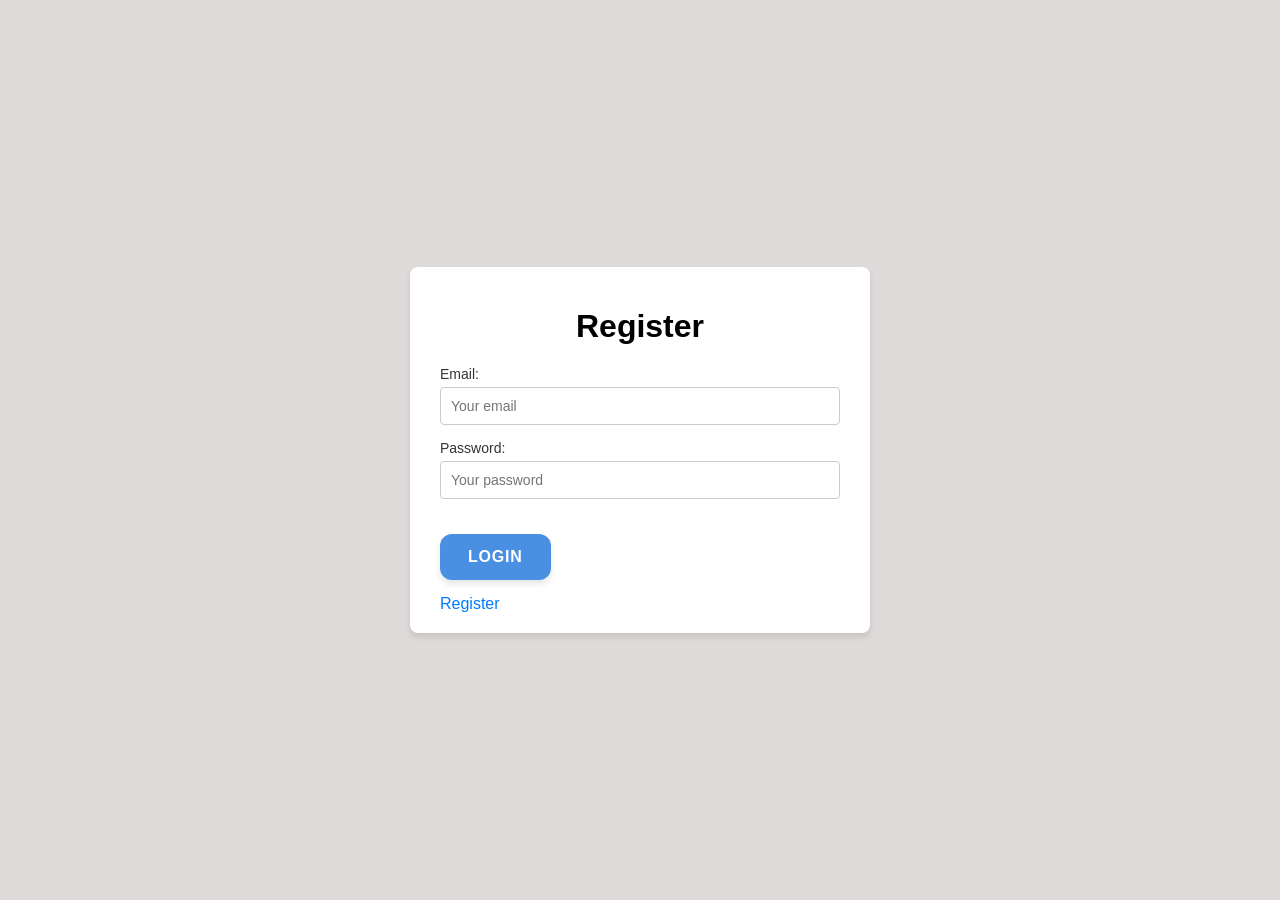
<file: src/pages/homepage/homepage.html>
<!DOCTYPE html>
<html lang="en">
<head>
    <meta charset="UTF-8">
    <meta name="viewport" content="width=device-width, initial-scale=1.0">
    <title>Homepage</title>

    <!-- global css -->
     <link rel="stylesheet" href="../../style/global-body.css">
     <link rel="stylesheet" href="../../style/global-header.css">
     <link rel="stylesheet" href="../../style/global-logout-btn.css">

    <!-- external css -->
    <link rel="stylesheet" href="./homepage.css">
</head>
<body>
    <header class="global-header">
        <div>
            <ul>
                <li><a href="./homepage.html">Market Platform</a></li>
                <li><a href="../seller/authen/authen.html">Seller</a></li>
                <li><a href="#">History</a></li>
                <li><a href="#">About me</a></li>
                <li><a href="#">Contact</a></li>
                <li type="click"><button class="global-logout-btn">Logout</button></li>
            </ul>
        </div>
    </header>

    <!-- global script -->
    <script src="../../utils/global-logout.js"></script>

    <!-- local script-->
    <script src="./homepage.js"></script>
</body>
</html>
</file>
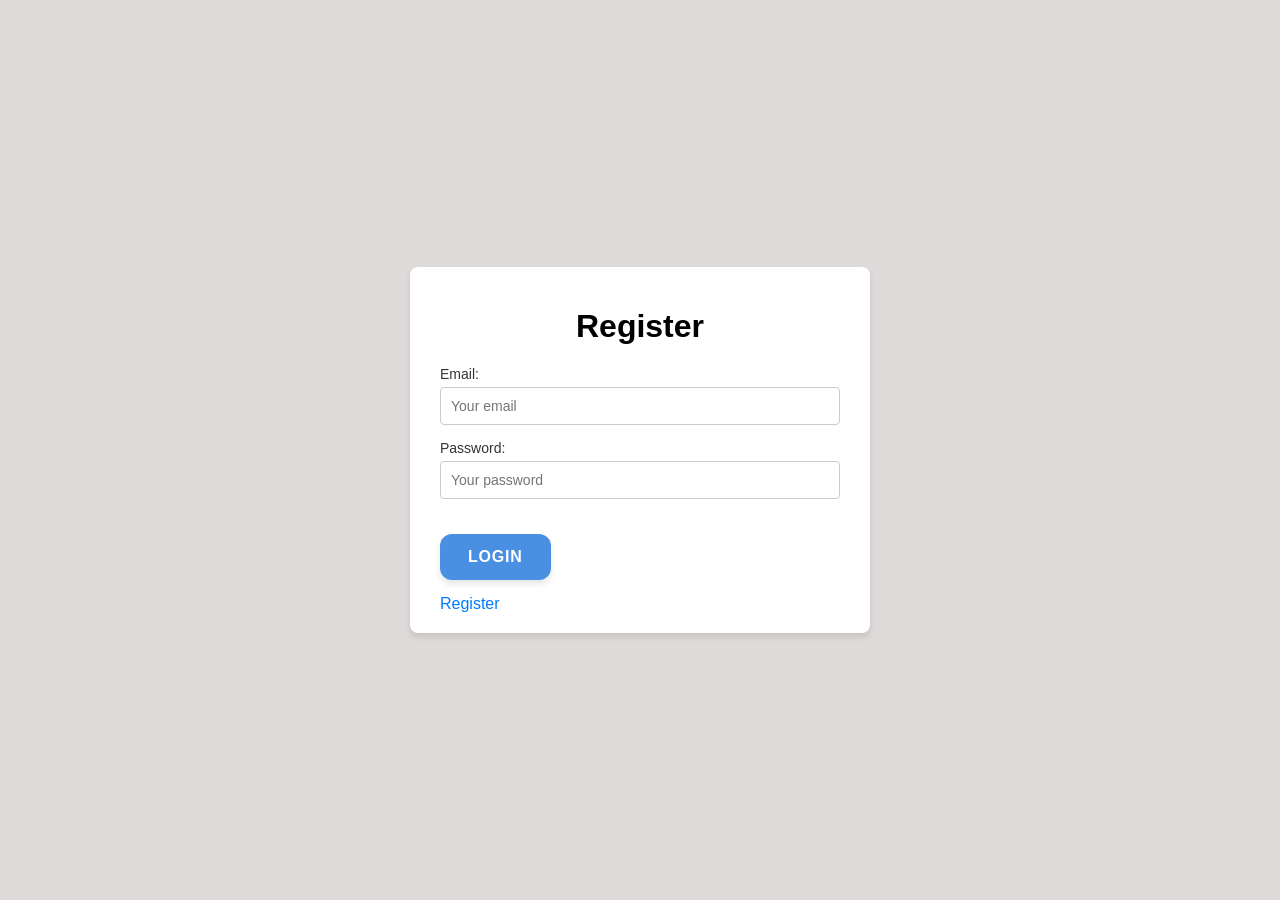
<file: src/pages/login/login.html>
<!DOCTYPE html>
<html lang="en">
<head>
    <meta charset="UTF-8">
    <meta name="viewport" content="width=device-width, initial-scale=1.0">
    <title>Login</title>

    <!-- Import global css -->
     <link rel="stylesheet" href="../../style/global-body.css">
     <link rel="stylesheet" href="../../style/global-form.css">
     <link rel="stylesheet" href="../../style/global-btn.css">
     <link rel="stylesheet" href="../../style/global-tag-a.css">

     <!-- Import external css -->
      <link rel="stylesheet" href="./login.css">
</head>
<body>
    <div class="container">
        <form action="submit" class="global-form">
            <div>
                <h1>Register</h1>
            </div>
            <div>
                <label for="email">Email:</label>
                <input type="email" name="email" placeholder="Your email" >
            </div>
            <div>
                <label for="password">Password:</label>
                <input type="password" name="password" placeholder="Your password" >
            </div>
            <button class="global-btn">Login</button>
            <a href="../register/register.html" class="global-tag-a">Register</a>
        </form>
    </div>
    <script src="./login.js"></script>
</body>
</html>
</file>
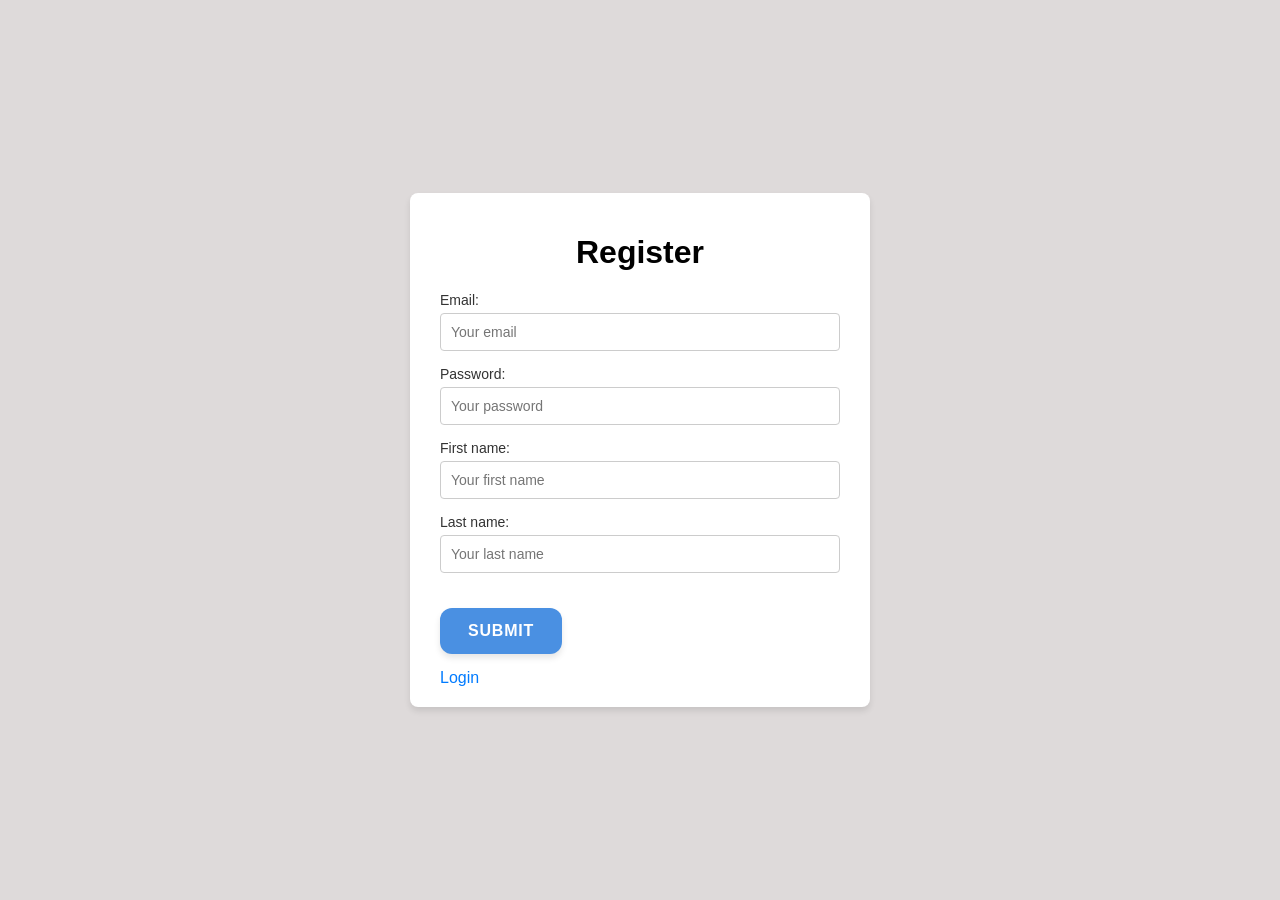
<file: src/pages/register/register.html>
<!DOCTYPE html>
<html lang="en">
<head>
    <meta charset="UTF-8">
    <meta name="viewport" content="width=device-width, initial-scale=1.0">
    <title>Register</title>
    
    <!-- Link global css-->
    <link rel="stylesheet" href="../../style/global-body.css">
    <link rel="stylesheet" href="../../style/global-form.css">
    <link rel="stylesheet" href="../../style/global-btn.css">
    <link rel="stylesheet" href="../../style/global-tag-a.css">

    <!-- Link css -->
     <link rel="stylesheet" href="./register.css">
</head>
<body>
    <div class="container"> 
        <form action="submit" class="global-form">
            <div>
                <h1>Register</h1>
            </div>
            <div>
                <label for="email">Email: </label>
                <input type="email" name="email" placeholder="Your email" required>
            </div>
            <div>
                <label for="password">Password: </label>
                <input type="password" name="password" placeholder="Your password" required>
            </div>
            <div>
                <label for="first_name">First name: </label>
                <input type="text" name="first_name" placeholder="Your first name" required>
            </div>
            <div>
                <label for="last_name">Last name: </label>
                <input type="text" name="last_name" placeholder="Your last name" required>
            </div>
            <button class="global-btn">Submit</button>
            <a href="../login/login.html" class="global-tag-a">Login</a>
        </form>
    </div>
    <script src="./register.js"></script>
</body>
</html>
</file>
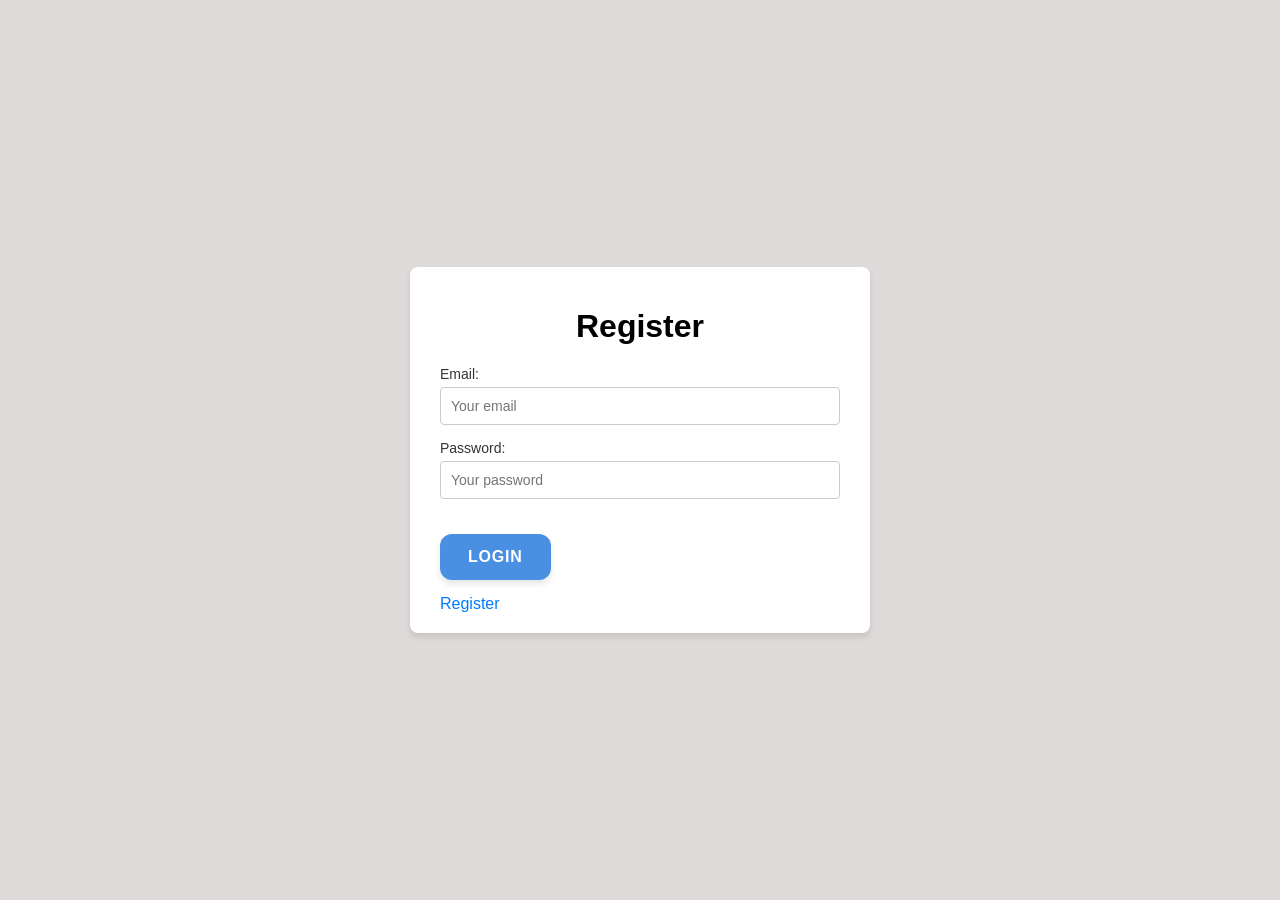
<file: src/pages/seller/authen/authen.html>
<!DOCTYPE html>
<html lang="en">
<head>
    <meta charset="UTF-8">
    <meta name="viewport" content="width=device-width, initial-scale=1.0">
    <title>Authen</title>

    <!-- global css -->
    <link rel="stylesheet" href="../../../style/global-body.css">
    <link rel="stylesheet" href="../../../style/global-btn.css">
    <link rel="stylesheet" href="../../../style/global-decline-btn.css">

    <!-- local css -->
    <link rel="stylesheet" href="./authen.css">
</head>
<body>

    <div class="container">
        <div>
            <h1>Do You Really Want To Be A Seller ?</h1>
        </div>
        <div>
            <button class="global-btn">Accept</button>
            <button class="global-decline-btn">Decline</button>
        </div>
    </div>
    <script src="./authen.js"></script>
</body>
</html>
</file>
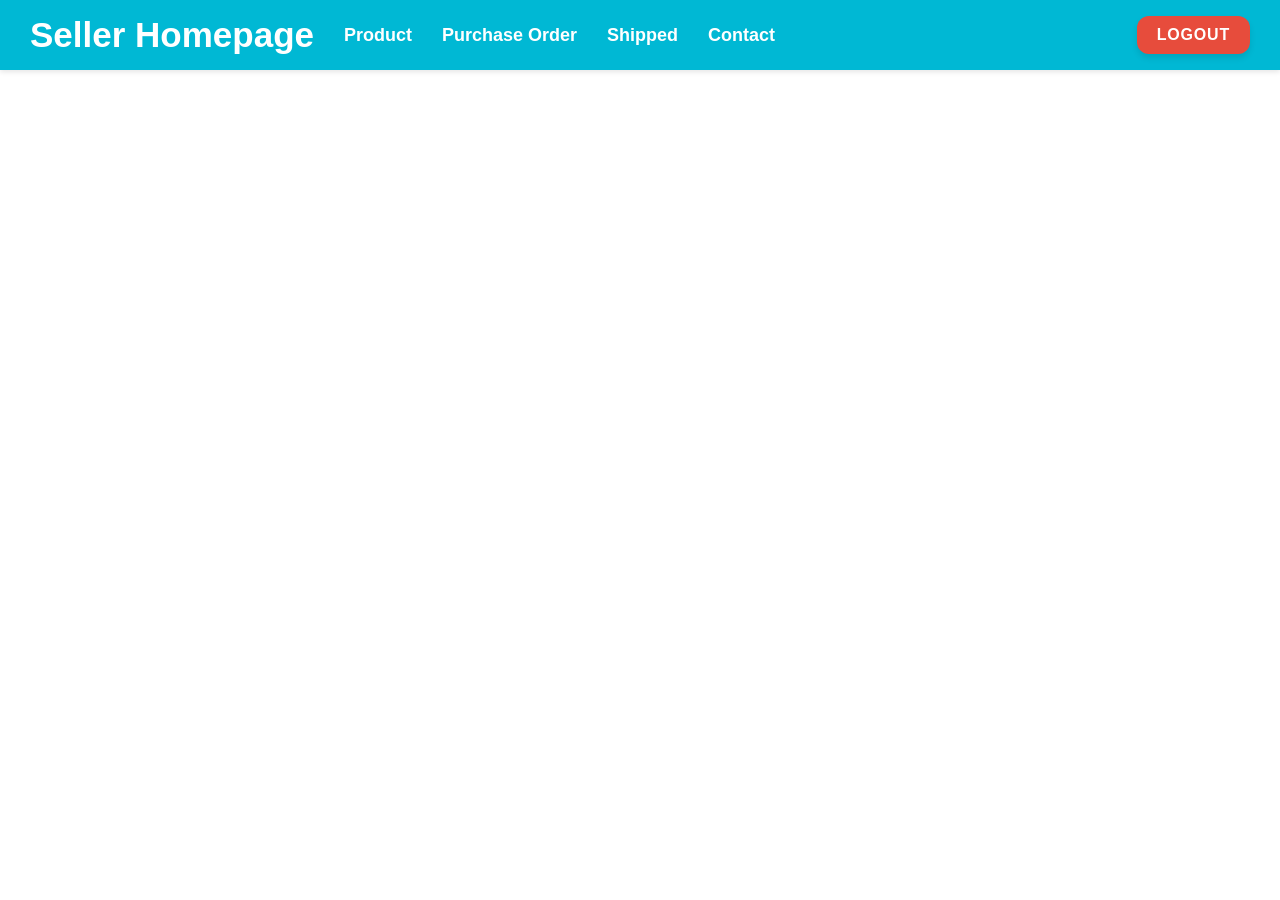
<file: src/pages/seller/seller-product/seller-product.html>
<!DOCTYPE html>
<html lang="en">
<head>
    <meta charset="UTF-8">
    <meta name="viewport" content="width=device-width, initial-scale=1.0">
    <title>This is seller product page</title>

    <!-- Link global css -->
    <link rel="stylesheet" href="../../../style/global-body.css">
    <link rel="stylesheet" href="../../../style/global-header.css">
    <link rel="stylesheet" href="../../../style/global-logout-btn.css">

</head>
<body>
    <header class="global-header">
        <div>
            <ul>
                <li><a href="#">Seller Homepage</a></li>
                <li><a href="#">Product</a></li>
                <li><a href="#">Purchase Order</a></li>
                <li><a href="#">Shipped</a></li>
                <li><a href="#">Contact</a></li>
                <li type="click"><button class="global-logout-btn">Logout</button></li>
            </ul>
        </div>
    </header>
</body>
</html>
</file>
<file: src/style/global-body.css>
body {
    font-family: "Prompt", sans-serif;
    font-weight: 300;
    font-style: normal;
    padding: 0px;
    margin: 0px;
}
</file>
<file: src/style/global-header.css>
.global-header {
    box-sizing: border-box;
    background-color: #00b8d4;
    padding: 15px 30px;
    box-shadow: 0 2px 5px rgba(0, 0, 0, 0.1);
  }
  .global-header div {
    width: 100%;
    max-width: 100%;
    margin: 0 auto;
  }
  .global-header div ul {
    list-style-type: none;
    padding: 0;
    margin: 0;
    display: flex;
    align-items: center;
  }
  .global-header div ul li {
    margin-right: 30px;
  }
  .global-header div ul li:last-child {
    margin-right: 0;
  }
  .global-header div ul li a {
    text-decoration: none;
    color: white;
    font-weight: 600;
    font-size: 18px;
    transition: all 0.3s ease;
    padding: 5px 0;
    position: relative;
  }
  .global-header div ul li a::after {
    content: '';
    position: absolute;
    bottom: -10px;
    left: 0;
    width: 100%;
    height: 3px;
    background-color: white;
    transform: scaleX(0);
    transition: transform 0.3s ease;
  }
  .global-header div ul li a:hover::after,
  .global-header div ul li.active a::after {
    transform: scaleX(1);
  }
  .global-header div ul li:first-child a {
    font-size: 35px;
    font-weight: 700;
  }
  .global-header div ul li:first-child a::after {
    display: none;
  }
  @media (max-width: 768px) {
    .global-header div ul {
      flex-direction: column;
      align-items: flex-start;
    }
  
    .global-header div ul li {
      margin-right: 0;
      margin-bottom: 15px;
    }
  
    .global-header div ul li a::after {
      bottom: -5px;
    }
  }

  .global-header > div:first-child > ul > li:last-child {
    margin-left: auto;
}
</file>
<file: src/style/global-logout-btn.css>
.global-logout-btn {
  background-color: #e74c3c;
  color: #ffffff;
  font-size: 16px;
  padding: 10px 20px;
  border: none;
  border-radius: 12px;
  cursor: pointer;
  transition: all 0.3s ease;
  box-shadow: 0 4px 6px rgba(0, 0, 0, 0.1);
  font-weight: 600;
  text-transform: uppercase;
  letter-spacing: 0.8px;
  display: inline-flex;
  align-items: center;
  justify-content: center;
  gap: 8px;
}

.global-logout-btn:hover {
  background-color: #c0392b;
  box-shadow: 0 6px 12px rgba(0, 0, 0, 0.15);
  transform: translateY(-3px);
}

.global-logout-btn:active {
  background-color: #a93226;
  transform: translateY(2px);
  box-shadow: 0 2px 6px rgba(0, 0, 0, 0.1);
}

.global-logout-btn:focus {
  outline: none;
  box-shadow: 0 0 0 3px rgba(237, 39, 17, 0.4);
}

.global-logout-btn:disabled {
  background-color: #f1f1f1;
  color: #bdbdbd;
  cursor: not-allowed;
  box-shadow: none;
}
</file>
<file: src/pages/homepage/homepage.css>
.global-header > div:first-child > ul > li:last-child {
    margin-left: auto;
}
</file>
<file: src/style/global-form.css>
.global-form {
    background-color: #fff;
    padding: 20px 30px;
    border-radius: 8px;
    box-shadow: 0 4px 6px rgba(0, 0, 0, 0.1);
    max-width: 400px;
    width: 100%;
}

.global-form div {
    margin-bottom: 15px;
}

.global-form label {
    display: block;
    font-size: 14px;
    color: #333;
    margin-bottom: 5px;
}

.global-form input {
    width: 100%;
    padding: 10px;
    font-size: 14px;
    border: 1px solid #ccc;
    border-radius: 4px;
    box-sizing: border-box;
    transition: border-color 0.3s ease;
}

.global-form input:focus {
    border-color: #007bff;
    outline: none;
}
</file>
<file: src/style/global-btn.css>
.global-btn {
    margin-top: 20px;
    font-size: 16px;
    padding: 14px 28px;
    background-color: #4a90e2;
    color: #ffffff;
    border-radius: 12px;
    border: none;
    cursor: pointer;
    transition: all 0.3s ease;
    box-shadow: 0 4px 6px rgba(0, 0, 0, 0.1);
    font-weight: 600;
    text-transform: uppercase;
    letter-spacing: 0.8px;
    display: inline-flex;
    align-items: center;
    justify-content: center;
    gap: 8px;
  }
  
  .global-btn:hover {
    background-color: #3a7bc8;
    box-shadow: 0 6px 12px rgba(0, 0, 0, 0.15);
    transform: translateY(-3px);
  }
  
  .global-btn:active {
    background-color: #3271a9;
    transform: translateY(2px);
    box-shadow: 0 2px 6px rgba(0, 0, 0, 0.1);
  }
  
  .global-btn:focus {
    outline: none;
    box-shadow: 0 0 0 3px rgba(74, 144, 226, 0.4);
  }
</file>
<file: src/style/global-tag-a.css>
.global-tag-a {
    display: block;
    margin-top: 15px; 
    font-size: 1rem; 
    color: #007BFF;
    text-decoration: none;
    transition: color 0.3s ease; 
}

.global-tag-a:hover{
    color: #0056b3;
    text-decoration: underline; 
}
</file>
<file: src/pages/login/login.css>
body{
    background-color: #dedada;
}

.container {
    display: flex;
    justify-content: center;
    align-items: center;
    height: 100vh;
}

.global-form > div:first-child > h1 {
    text-align: center;
}
</file>
<file: src/pages/register/register.css>
body{
    background-color: #dedada;
}

.container {
    display: flex;
    justify-content: center;
    align-items: center;
    height: 100vh;
}

.global-form > div:first-child > h1 {
    text-align: center;
}
</file>
<file: src/style/global-decline-btn.css>
.global-decline-btn {
    margin-top: 20px;
    font-size: 16px;
    padding: 14px 28px;
    background-color: #e74c3c; 
    color: #ffffff;
    border-radius: 12px;
    border: none;
    cursor: pointer;
    transition: all 0.3s ease;
    box-shadow: 0 4px 6px rgba(0, 0, 0, 0.1);
    font-weight: 600;
    text-transform: uppercase;
    letter-spacing: 0.8px;
    display: inline-flex;
    align-items: center;
    justify-content: center;
    gap: 8px;
}

.global-decline-btn:hover {
    background-color: #c0392b; 
    box-shadow: 0 6px 12px rgba(0, 0, 0, 0.15);
    transform: translateY(-3px);
}

.global-decline-btn:active {
    background-color: #a93226; 
    transform: translateY(2px);
    box-shadow: 0 2px 6px rgba(0, 0, 0, 0.1);
}

.global-decline-btn:focus {
    outline: none;
    box-shadow: 0 0 0 3px rgba(231, 76, 60, 0.4); 
}
</file>
<file: src/pages/seller/authen/authen.css>
.container {
    display: flex;
    flex-direction: column;
    justify-content: center;
    align-items: center;
    height: 100vh;
}

.global-btn > :last-child {
    background-color: red;
}
</file>
